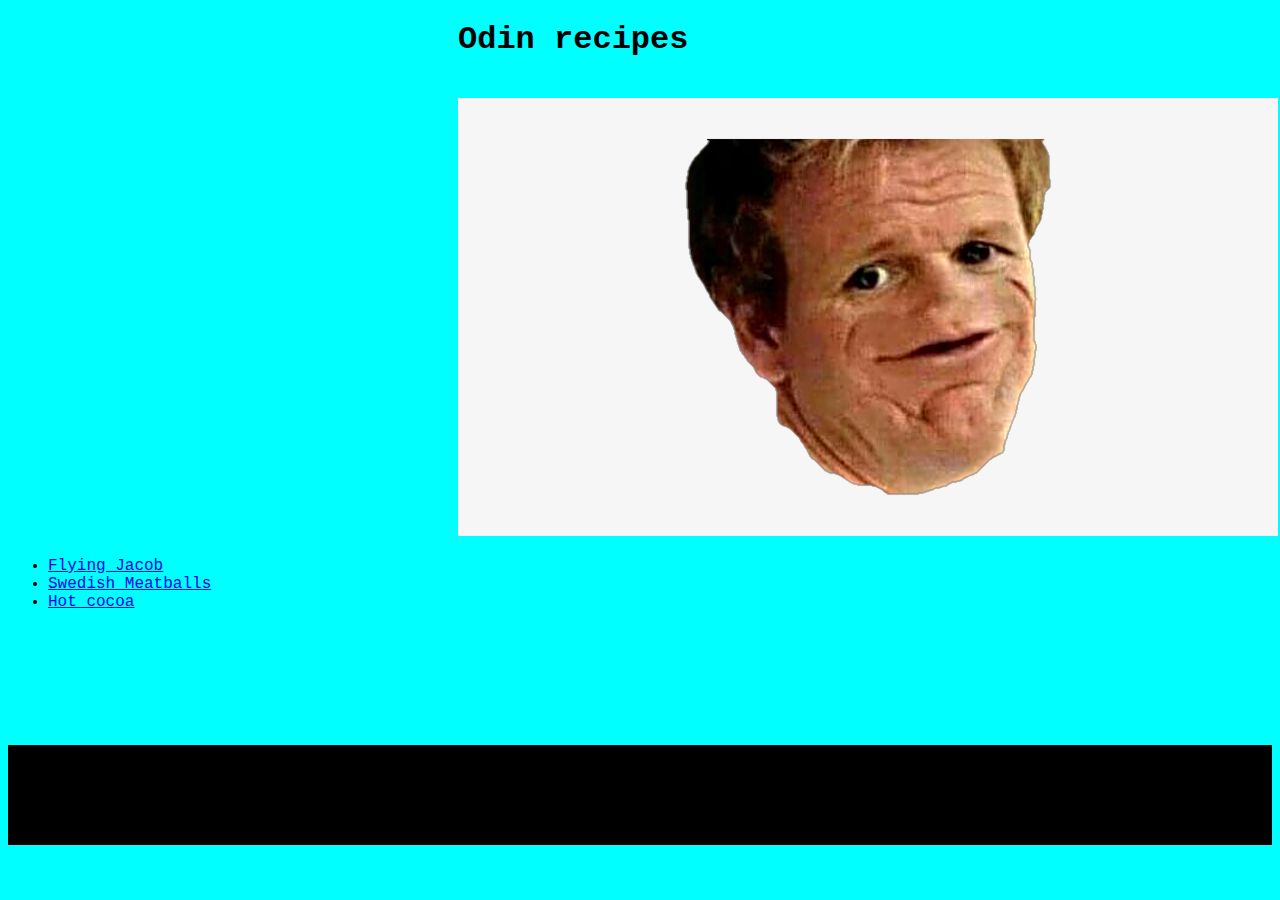
<file: index.html>
<!DOCTYPE html>
<html lang="en">
<head>
    <meta charset="UTF-8">
    <meta http-equiv="X-UA-Compatible" content="IE=edge">
    <meta name="viewport" content="width=device-width, initial-scale=1.0">
    <title>Odin recipes</title>
    <link rel="stylesheet" href="style.css">
</head>
<body>
    <H1>Odin recipes</H1>
    <br>
    <img src="images/gordonRamsay.jpg" alt="Dumb picture">
    <ul>
        <li><a href="recipes/flying-jacob.html">Flying Jacob</a></li>
        <li><a href="recipes/swedish-meatballs.html">Swedish Meatballs</a></li>
        <li><a href="recipes/hot-cocoa.html">Hot cocoa</a></li>
    </ul>
    <br>
    <div class="push"></div>
    <footer> Enjoy you food!</footer>
</body>
</html>
</file>
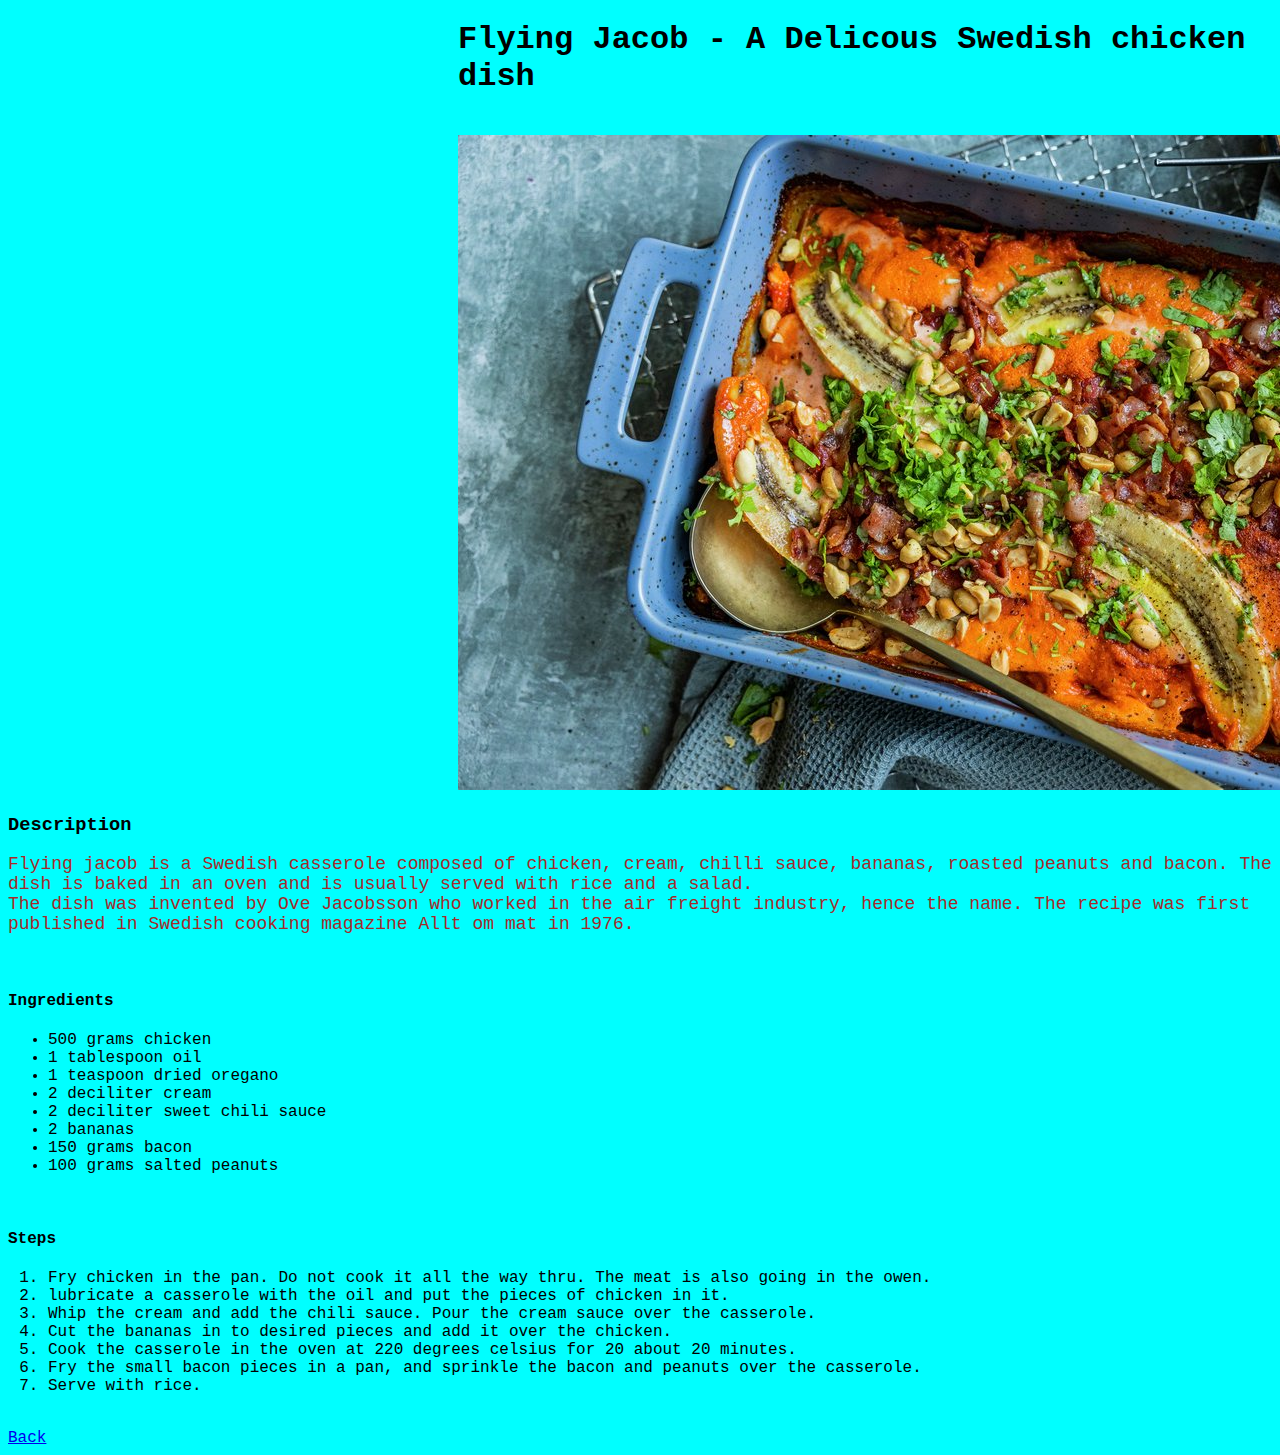
<file: recipes/flying-jacob.html>
<!DOCTYPE html>
<html lang="en">
    <head>
        <meta charset="UTF-8">
        <link rel="stylesheet" href="../style.css">
        <title>Recipe page</title>
    </head>
    <body>
        <H1>Flying Jacob - A Delicous Swedish chicken dish</H1>
        <br>
        <img src="../images/Flying-jacob.jpg" alt="Picture of Chicken dish">
        <br>
        <h3>Description</h3>
        <p>Flying jacob is a Swedish casserole composed of chicken, cream, chilli sauce, bananas, roasted peanuts and bacon.
           The dish is baked in an oven and is usually served with rice and a salad. 
           <br>
           The dish was invented by Ove Jacobsson who worked in the air freight industry, hence the name.
           The recipe was first published in Swedish cooking magazine Allt om mat in 1976.
        </p>
        <br>
        <h4>Ingredients</h4>
        <ul>
            <li>500 grams chicken</li>
            <li>1 tablespoon oil</li>
            <li>1 teaspoon dried oregano</li>
            <li>2 deciliter cream</li>
            <li>2 deciliter sweet chili sauce</li>
            <li>2 bananas</li>
            <li>150 grams bacon</li>
            <li>100 grams salted peanuts</li>
        </ul>
        <br>
        <h4>Steps</h4>
        <ol>
            <li>Fry chicken in the pan. Do not cook it all the way thru. The meat is also going in the owen.</li>
            <li>lubricate a casserole with the oil and put the pieces of chicken in it.</li>
            <li>Whip the cream and add the chili sauce. Pour the cream sauce over the casserole.</li>
            <li>Cut the bananas in to desired pieces and add it over the chicken.</li>
            <li>Cook the casserole in the oven at 220 degrees celsius for 20 about 20 minutes.</li>
            <li>Fry the small bacon pieces in a pan, and sprinkle the bacon and peanuts over the casserole.</li>
            <li>Serve with rice.</li>
        </ol>
        <br>
        <li><a href="../index.html">Back</a></li>
    </body>
  
</html>
</file>
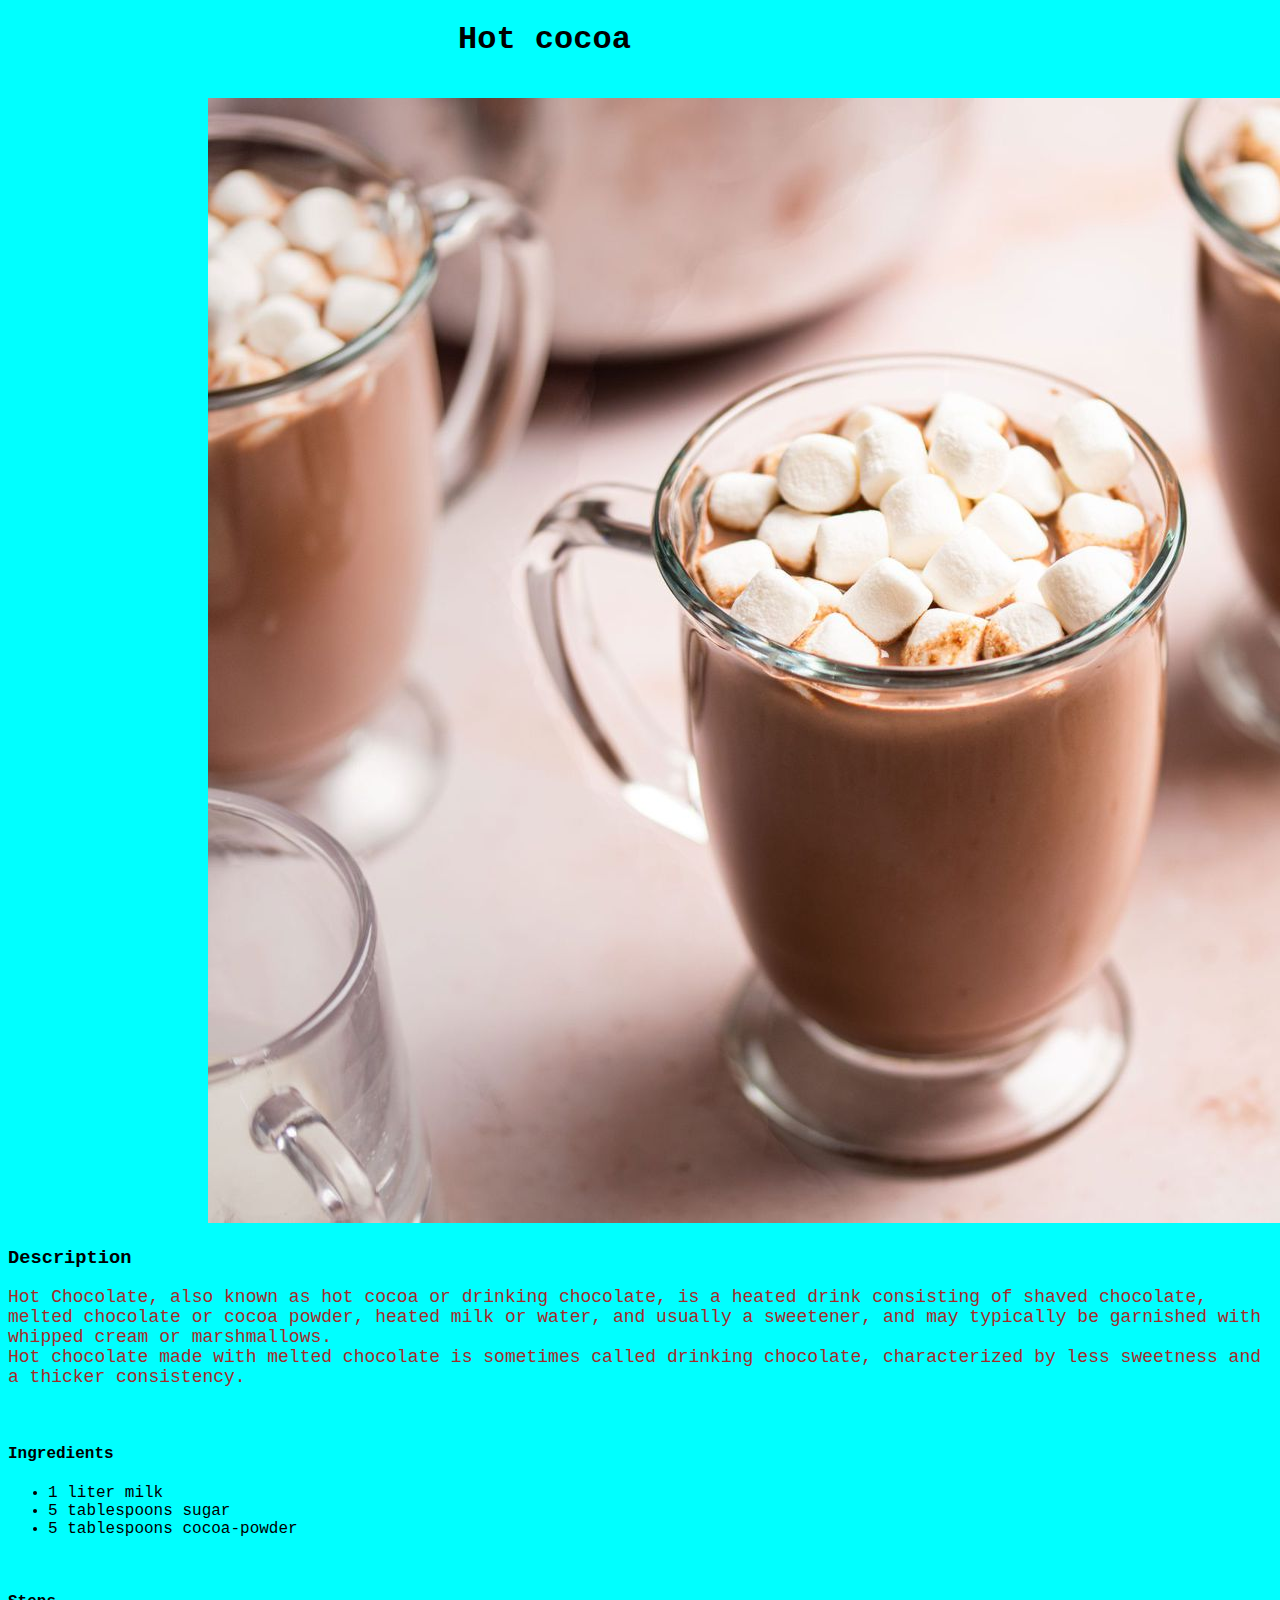
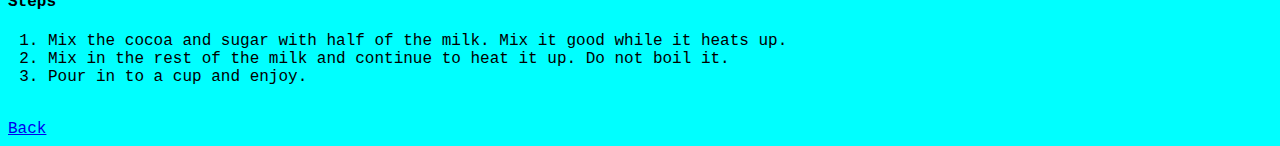
<file: recipes/hot-cocoa.html>
<!DOCTYPE html>
<html lang="en">
    <head>
        <meta charset="UTF-8">
        <link rel="stylesheet" href="../style.css">
        <title>Recipe page</title>
    </head>
    <body>
        <H1>Hot cocoa</H1>
        <br>
        <img src="../images/cocoa.jpg" alt="Picture of cocoa" class="cocoa">
        <br>
        <h3>Description</h3>
        <p>
            Hot Chocolate, also known as hot cocoa or drinking chocolate, is a heated drink consisting of shaved chocolate, <br>
            melted chocolate or cocoa powder, heated milk or water, and usually a sweetener, and may typically be garnished with whipped cream or marshmallows. <br>
            Hot chocolate made with melted chocolate is sometimes called drinking chocolate, characterized by less sweetness and a thicker consistency.
        </p>
        <br>
        <h4>Ingredients</h4>
        <ul>
            <li>1 liter milk</li>
            <li>5 tablespoons sugar</li>
            <li>5 tablespoons cocoa-powder</li>
        </ul>
        <br>
        <h4>Steps</h4>
        <ol>
            <li>Mix the cocoa and sugar with half of the milk. Mix it good while it heats up.</li>
            <li>Mix in the rest of the milk and continue to heat it up. Do not boil it.</li>
            <li>Pour in to a cup and enjoy.</li>
        </ol>
        <br>
        <li><a href="../index.html">Back</a></li>
    </body>
  
</html>
</file>
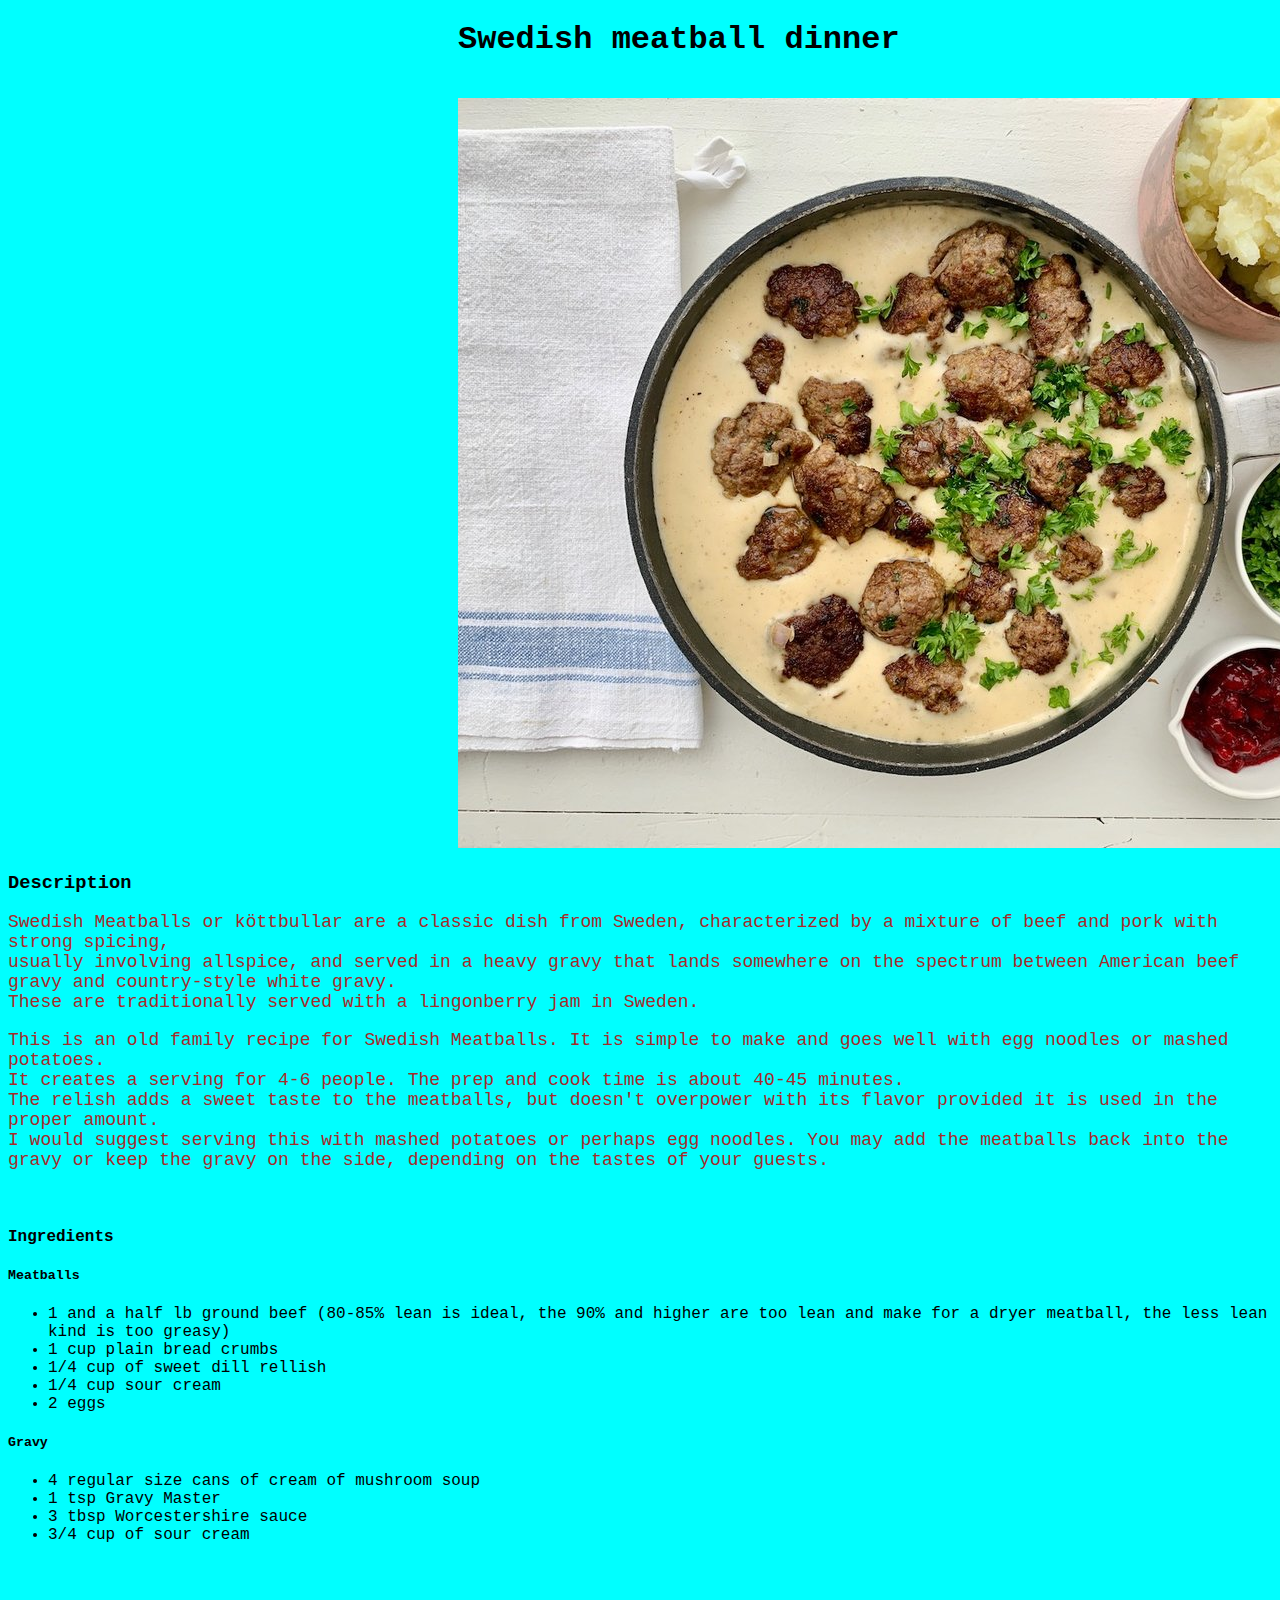
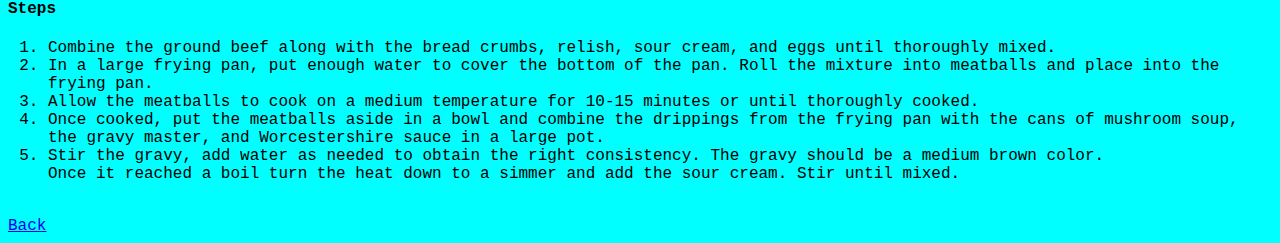
<file: recipes/swedish-meatballs.html>
<!DOCTYPE html>
<html lang="en">
    <head>
        <meta charset="UTF-8">
        <link rel="stylesheet" href="../style.css">
        <title>Recipe page</title>
    </head>
    <body>
        <H1>Swedish meatball dinner</H1>
        <br>
        <img src="../images/SwedishMeatballs.jpg" alt="Picture of meatball dinner">
        <br>
        <h3>Description</h3>
        <p>
            Swedish Meatballs or köttbullar are a classic dish from Sweden, characterized by a mixture of beef and pork with 
            strong spicing,<br> usually involving allspice, and served in a heavy gravy that lands somewhere on the spectrum between 
            American beef gravy and country-style white gravy. <br> These are traditionally served with a lingonberry jam in Sweden.
            <br> 
        </p>
        <p>
            This is an old family recipe for Swedish Meatballs. It is simple to make and goes well with egg noodles or mashed potatoes. <br> 
            It creates a serving for 4-6 people. 
            The prep and cook time is about 40-45 minutes. <br>
            The relish adds a sweet taste to the meatballs, but doesn't overpower with its flavor provided it is used in the proper amount. <br>
            I would suggest serving this with mashed potatoes or perhaps egg noodles. You may add the meatballs back into the gravy or keep the gravy on the 
            side, depending on the tastes of your guests.
        </p>
        <br>
        <h4>Ingredients</h4>
        <h5>Meatballs</h5>
        <ul>
            <li>1 and a half lb ground beef (80-85% lean is ideal, the 90% and higher are too lean and make for a dryer meatball, the less lean kind is too greasy)</li>
            <li>1 cup plain bread crumbs</li>
            <li>1/4 cup of sweet dill rellish</li>
            <li>1/4 cup sour cream</li>
            <li>2 eggs</li>
        </ul>
        <h5>Gravy</h5>
        <ul>
            <li>4 regular size cans of cream of mushroom soup</li>
            <li>1 tsp Gravy Master</li>
            <li>3 tbsp Worcestershire sauce</li>
            <li>3/4 cup of sour cream</li>
        </ul>
        <br>
        <h4>Steps</h4>
        <ol>
            <li>Combine the ground beef along with the bread crumbs, relish, sour cream, and eggs until thoroughly mixed.</li>
            <li>In a large frying pan, put enough water to cover the bottom of the pan. Roll the mixture into meatballs and place into the frying pan.</li>
            <li>Allow the meatballs to cook on a medium temperature for 10-15 minutes or until thoroughly cooked.</li>
            <li>Once cooked, put the meatballs aside in a bowl and combine the drippings from the frying pan with the cans of mushroom soup, <br>
                the gravy master, and Worcestershire sauce in a large pot.</li>
            <li>Stir the gravy, add water as needed to obtain the right consistency. The gravy should be a medium brown color. <br> 
                Once it reached a boil turn the heat down to a simmer and add the sour cream. Stir until mixed.</li>
        </ol>
        <br>
        <li><a href="../index.html">Back</a></li>
    </body>
  
</html>
</file>
<file: style.css>
body {
    font-family: 'Courier New', Courier, monospace;
    background-color: aqua;
}

p {
    color: brown;
    font-size: 18px;
}

img,
h1
{
    padding-left: 450px;
}

.push,
footer
{
    height: 100px;
}

footer{
    background-color: black;
}

.cocoa {
    padding-left: 200px;
}
</file>
